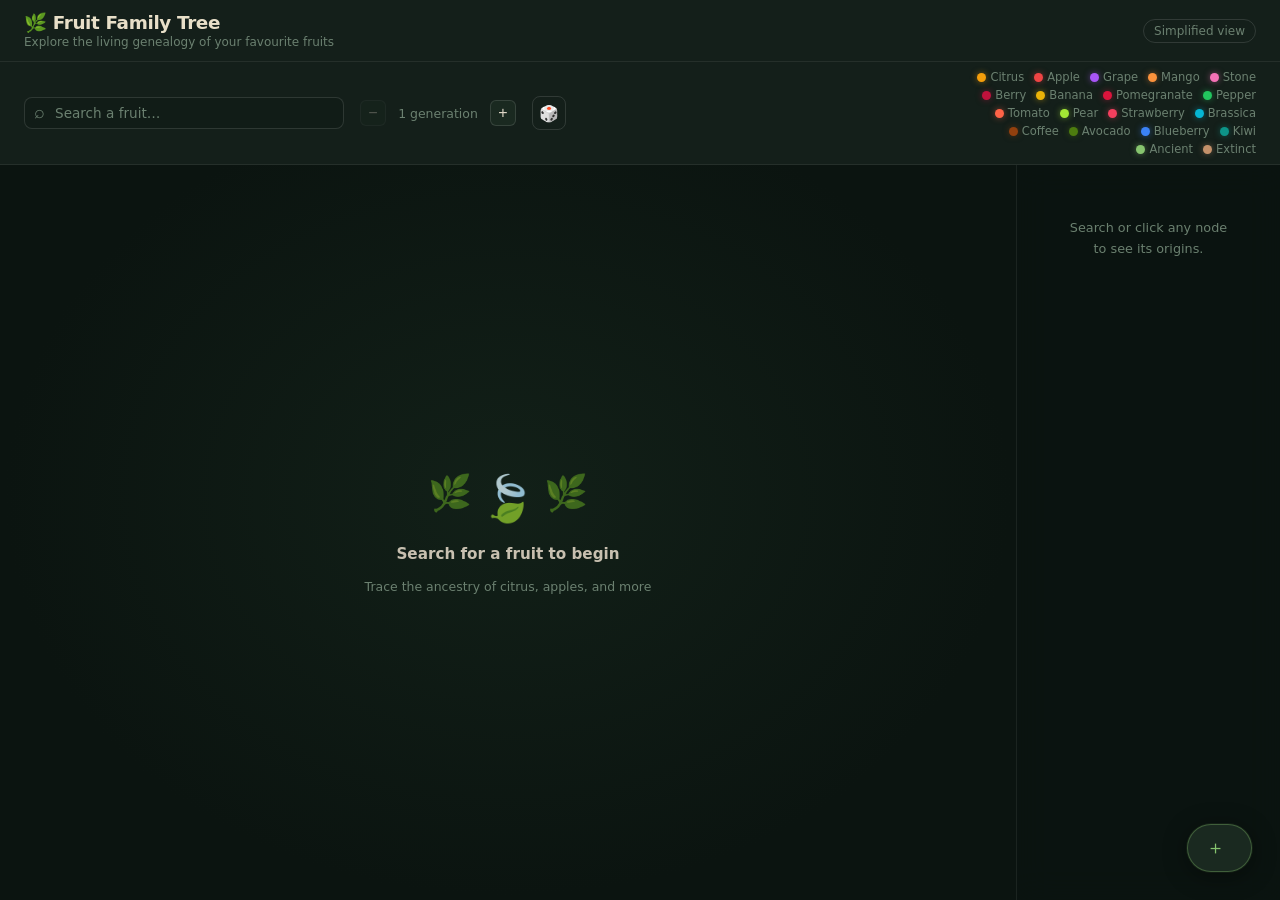
<file: index.html>
<!DOCTYPE html>
<html lang="en">
<head>
  <meta charset="UTF-8">
  <meta name="viewport" content="width=device-width, initial-scale=1.0">
  <title>Fruit Family Tree</title>
  <link rel="stylesheet" href="style.css">
</head>
<body>

  <!-- ── Header ─────────────────────────────────────────────────────────── -->
  <header>
    <div class="header-left">
      <h1>🌿 Fruit Family Tree</h1>
      <p class="subtitle">Explore the living genealogy of your favourite fruits</p>
    </div>
    <a href="simple.html" class="view-toggle">Simplified view</a>
  </header>

  <!-- ── Toolbar ────────────────────────────────────────────────────────── -->
  <div class="toolbar">
    <div class="search-wrapper">
      <span class="search-icon">⌕</span>
      <input type="text" id="search-input" placeholder="Search a fruit…" autocomplete="off" spellcheck="false">
      <ul id="suggestions"></ul>
    </div>

    <div class="depth-controls">
      <button id="btn-fewer" title="Fewer generations" disabled>−</button>
      <span id="depth-label">1 generation</span>
      <button id="btn-more" title="More generations">+</button>
    </div>

    <button id="btn-random" title="Random fruit" class="btn-icon">🎲</button>

    <div class="legend" aria-label="Node colour key">
      <span class="legend-item"><span class="legend-dot citrus"></span>Citrus</span>
      <span class="legend-item"><span class="legend-dot apple"></span>Apple</span>
      <span class="legend-item"><span class="legend-dot grape"></span>Grape</span>
      <span class="legend-item"><span class="legend-dot mango"></span>Mango</span>
      <span class="legend-item"><span class="legend-dot stone"></span>Stone</span>
      <span class="legend-item"><span class="legend-dot berry"></span>Berry</span>
      <span class="legend-item"><span class="legend-dot banana"></span>Banana</span>
      <span class="legend-item"><span class="legend-dot pomegranate"></span>Pomegranate</span>
      <span class="legend-item"><span class="legend-dot pepper"></span>Pepper</span>
      <span class="legend-item"><span class="legend-dot tomato"></span>Tomato</span>
      <span class="legend-item"><span class="legend-dot pear"></span>Pear</span>
      <span class="legend-item"><span class="legend-dot strawberry"></span>Strawberry</span>
      <span class="legend-item"><span class="legend-dot brassica"></span>Brassica</span>
      <span class="legend-item"><span class="legend-dot coffee"></span>Coffee</span>
      <span class="legend-item"><span class="legend-dot avocado"></span>Avocado</span>
      <span class="legend-item"><span class="legend-dot blueberry"></span>Blueberry</span>
      <span class="legend-item"><span class="legend-dot kiwi"></span>Kiwi</span>
      <span class="legend-item"><span class="legend-dot ancient"></span>Ancient</span>
      <span class="legend-item"><span class="legend-dot extinct"></span>Extinct</span>
    </div>
  </div>

  <!-- ── Main ───────────────────────────────────────────────────────────── -->
  <main>
    <div id="graph-container">
      <svg id="graph"></svg>
      <div id="empty-state">
        <div class="empty-tree">
          <div class="empty-leaf l1">🌿</div>
          <div class="empty-leaf l2">🍃</div>
          <div class="empty-leaf l3">🌿</div>
        </div>
        <p class="empty-title">Search for a fruit to begin</p>
        <p class="empty-sub">Trace the ancestry of citrus, apples, and more</p>
      </div>
    </div>

    <aside id="info-panel">
      <div id="info-content">
        <p class="info-hint">Search or click any node<br>to see its origins.</p>
      </div>
    </aside>
  </main>

  <!-- ── Suggestion FAB ─────────────────────────────────────────────────── -->
  <button id="fab-suggest" title="Suggest a fruit to add">
    <span class="fab-icon">＋</span>
    <span class="fab-label">Suggest a fruit</span>
  </button>

  <!-- ── Suggestion modal ───────────────────────────────────────────────── -->
  <dialog id="suggest-modal">
    <div class="modal-inner">
      <div class="modal-header">
        <h2>Suggest a Fruit</h2>
        <p>Help us grow the tree. Fill in what you know — we'll verify the rest.</p>
        <button class="modal-close" id="modal-close" aria-label="Close">✕</button>
      </div>

      <form id="suggest-form" novalidate>
        <div class="form-row">
          <label for="s-name">Common name <span class="req">*</span></label>
          <input type="text" id="s-name" placeholder="e.g. Blood Lime" required>
        </div>

        <div class="form-row">
          <label for="s-sci">Scientific name</label>
          <input type="text" id="s-sci" placeholder="e.g. Citrus × wintersii">
        </div>

        <div class="form-row">
          <label>Parents</label>
          <div class="tag-field" id="parents-field">
            <div class="tag-chips" id="parent-chips"></div>
            <input type="text" id="parent-text" placeholder="Type a parent fruit…" autocomplete="off">
          </div>
          <ul class="tag-sugg" id="parent-sugg"></ul>
        </div>

        <div class="form-row two-col">
          <div>
            <label for="s-cat">Category</label>
            <select id="s-cat">
              <option value="citrus">Citrus</option>
              <option value="apple">Apple</option>
              <option value="stone">Stone fruit</option>
              <option value="berry">Berry</option>
              <option value="tropical">Tropical</option>
              <option value="other">Other</option>
            </select>
          </div>
          <div>
            <label for="s-emoji">Emoji</label>
            <input type="text" id="s-emoji" placeholder="🍋" maxlength="2">
          </div>
        </div>

        <div class="form-row">
          <label for="s-desc">Description</label>
          <textarea id="s-desc" rows="3" placeholder="Brief origin and flavour notes…"></textarea>
        </div>

        <div class="form-row">
          <label for="s-status">Status</label>
          <select id="s-status">
            <option value="">Common / Modern</option>
            <option value="ancient">Ancient / Fundamental</option>
            <option value="heritage">Heritage / Rare</option>
            <option value="extinct">Extinct</option>
          </select>
        </div>
      </form>

      <div class="modal-preview" id="modal-preview" style="display:none">
        <p class="preview-label">JSON entry — paste into data.js:</p>
        <pre id="preview-code"></pre>
      </div>

      <div class="modal-actions">
        <button class="btn-secondary" id="modal-cancel">Cancel</button>
        <button class="btn-primary" id="modal-preview-btn">Preview JSON</button>
        <button class="btn-copy" id="modal-copy" style="display:none">Copy to clipboard</button>
      </div>
    </div>
  </dialog>

  <script src="https://d3js.org/d3.v7.min.js"></script>
  <script src="data.js"></script>
  <script src="graph.js"></script>
</body>
</html>
</file>
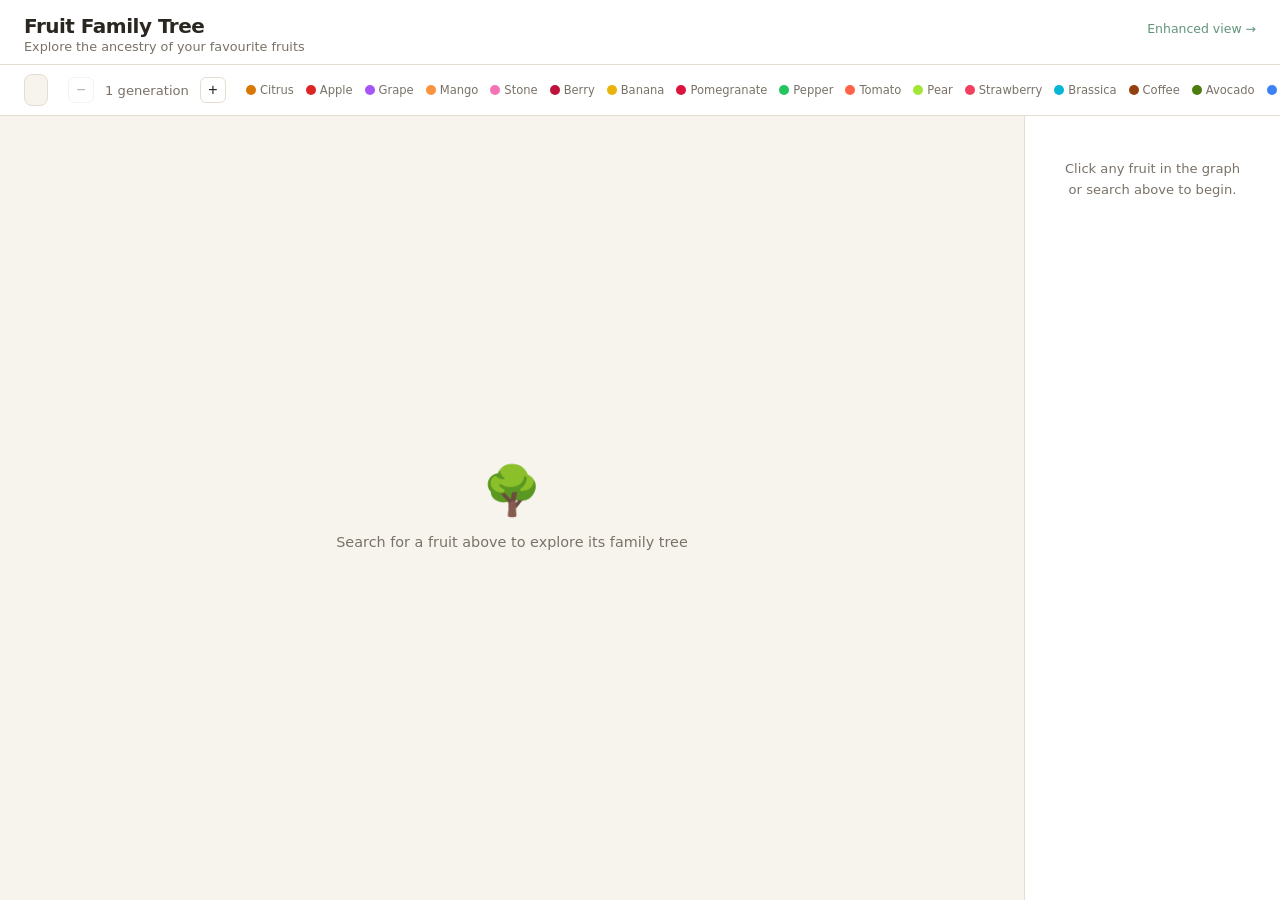
<file: simple.html>
<!DOCTYPE html>
<html lang="en">
<head>
  <meta charset="UTF-8">
  <meta name="viewport" content="width=device-width, initial-scale=1.0">
  <title>Fruit Family Tree — Simple View</title>
  <link rel="stylesheet" href="style-simple.css">
</head>
<body>

  <header>
    <div style="display:flex;align-items:baseline;justify-content:space-between">
      <div>
        <h1>Fruit Family Tree</h1>
        <p class="subtitle">Explore the ancestry of your favourite fruits</p>
      </div>
      <a href="index.html" style="font-size:.78rem;color:var(--ancient);text-decoration:none;opacity:.8">Enhanced view →</a>
    </div>
  </header>

  <div class="toolbar">
    <div class="search-wrapper">
      <input type="text" id="search-input" placeholder="Search a fruit…" autocomplete="off" spellcheck="false">
      <ul id="suggestions"></ul>
    </div>

    <div class="depth-controls">
      <button id="btn-fewer" title="Fewer generations" disabled>−</button>
      <span id="depth-label">1 generation</span>
      <button id="btn-more" title="More generations">+</button>
    </div>

    <div class="legend">
      <span class="legend-dot" style="background:#d97706"></span>Citrus
      <span class="legend-dot" style="background:#dc2626; margin-left:8px"></span>Apple
      <span class="legend-dot" style="background:#a855f7; margin-left:8px"></span>Grape
      <span class="legend-dot" style="background:#fb923c; margin-left:8px"></span>Mango
      <span class="legend-dot" style="background:#f472b6; margin-left:8px"></span>Stone
      <span class="legend-dot" style="background:#be123c; margin-left:8px"></span>Berry
      <span class="legend-dot" style="background:#eab308; margin-left:8px"></span>Banana
      <span class="legend-dot" style="background:#dc143c; margin-left:8px"></span>Pomegranate
      <span class="legend-dot" style="background:#22c55e; margin-left:8px"></span>Pepper
      <span class="legend-dot" style="background:#ff6347; margin-left:8px"></span>Tomato
      <span class="legend-dot" style="background:#a3e635; margin-left:8px"></span>Pear
      <span class="legend-dot" style="background:#f43f5e; margin-left:8px"></span>Strawberry
      <span class="legend-dot" style="background:#06b6d4; margin-left:8px"></span>Brassica
      <span class="legend-dot" style="background:#92400e; margin-left:8px"></span>Coffee
      <span class="legend-dot" style="background:#4d7c0f; margin-left:8px"></span>Avocado
      <span class="legend-dot" style="background:#3b82f6; margin-left:8px"></span>Blueberry
      <span class="legend-dot" style="background:#0d9488; margin-left:8px"></span>Kiwi
      <span class="legend-dot" style="background:#3d7a5a; margin-left:8px"></span>Ancient
      <span class="legend-dot" style="background:#c4916a; margin-left:8px; border:1px dashed #c4916a"></span>Extinct
    </div>
  </div>

  <main>
    <div id="graph-container">
      <svg id="graph"></svg>
      <div id="empty-state">
        <div class="empty-icon">🌳</div>
        <p>Search for a fruit above to explore its family tree</p>
      </div>
    </div>

    <aside id="info-panel">
      <div id="info-content">
        <p class="info-hint">Click any fruit in the graph<br>or search above to begin.</p>
      </div>
    </aside>
  </main>

  <script src="https://d3js.org/d3.v7.min.js"></script>
  <script src="data.js"></script>
  <script src="graph-simple.js"></script>
</body>
</html>
</file>
<file: style.css>
*, *::before, *::after { box-sizing: border-box; margin: 0; padding: 0; }

/* ── Design tokens ────────────────────────────────────────────────────────── */
:root {
  --bg:          #0b1410;
  --bg2:         #111c17;
  --surface:     #141f1a;
  --surface2:    #1a2920;
  --border:      rgba(255,255,255,.07);
  --border-med:  rgba(255,255,255,.12);
  --text:        #ddd5c5;
  --muted:       #6b8070;
  --citrus:      #f59e0b;
  --apple:       #ef4444;
  --ancient:     #86c46e;
  --ancient-dim: rgba(134,196,110,.12);
  --focus-col:   #5ef0a0;
  --focus-bg:    #0b2017;
  --extinct:     #c4916a;
  --grape:       #a855f7;
  --mango:       #fb923c;
  --stone:       #f472b6;
  --berry:       #be123c;
  --banana:      #eab308;
  --pomegranate: #dc143c;
  --pepper:      #22c55e;
  --tomato:      #ff6347;
  --pear:        #a3e635;
  --strawberry:  #f43f5e;
  --brassica:    #06b6d4;
  --coffee:      #92400e;
  --avocado:     #4d7c0f;
  --blueberry:   #3b82f6;
  --kiwi:        #0d9488;
  --shadow-sm:   0 2px 8px rgba(0,0,0,.4);
  --shadow-lg:   0 8px 32px rgba(0,0,0,.5);
  --glow-green:  0 0 20px rgba(94,240,160,.25);
  --glow-amber:  0 0 20px rgba(245,158,11,.2);
}

body {
  font-family: -apple-system, BlinkMacSystemFont, 'Segoe UI', system-ui, sans-serif;
  background: var(--bg);
  color: var(--text);
  height: 100dvh;
  display: flex;
  flex-direction: column;
  overflow: hidden;
}

/* ── Header ──────────────────────────────────────────────────────────────── */
header {
  display: flex;
  align-items: center;
  justify-content: space-between;
  padding: 12px 24px;
  background: var(--surface);
  border-bottom: 1px solid var(--border);
  flex-shrink: 0;
}

.header-left h1 {
  font-size: 1.15rem;
  font-weight: 700;
  letter-spacing: -.02em;
  color: #e8dfc8;
}

.subtitle {
  font-size: .75rem;
  color: var(--muted);
  margin-top: 1px;
}

.view-toggle {
  font-size: .75rem;
  color: var(--muted);
  text-decoration: none;
  padding: 4px 10px;
  border: 1px solid var(--border-med);
  border-radius: 20px;
  transition: color .15s, border-color .15s;
}
.view-toggle:hover { color: var(--ancient); border-color: var(--ancient); }

/* ── Toolbar ─────────────────────────────────────────────────────────────── */
.toolbar {
  display: flex;
  align-items: center;
  gap: 16px;
  padding: 8px 24px;
  background: var(--surface);
  border-bottom: 1px solid var(--border);
  flex-shrink: 0;
  position: relative;
  z-index: 50;
}

.search-wrapper {
  position: relative;
  flex: 1;
  max-width: 320px;
  display: flex;
  align-items: center;
}

.search-icon {
  position: absolute;
  left: 10px;
  font-size: 1.1rem;
  color: var(--muted);
  pointer-events: none;
  line-height: 1;
  top: 50%;
  transform: translateY(-50%);
}

#search-input {
  width: 100%;
  padding: 7px 10px 7px 30px;
  border: 1.5px solid var(--border-med);
  border-radius: 8px;
  font-size: .85rem;
  background: var(--bg2);
  color: var(--text);
  outline: none;
  transition: border-color .18s, box-shadow .18s;
}
#search-input::placeholder { color: var(--muted); }
#search-input:focus {
  border-color: var(--ancient);
  box-shadow: 0 0 0 3px rgba(134,196,110,.12);
}

#suggestions {
  display: none;
  position: absolute;
  top: calc(100% + 5px);
  left: 0; right: 0;
  background: var(--surface2);
  border: 1px solid var(--border-med);
  border-radius: 10px;
  box-shadow: var(--shadow-lg);
  list-style: none;
  max-height: 220px;
  overflow-y: auto;
  z-index: 100;
  padding: 4px;
}
#suggestions.open { display: block; }

#suggestions li {
  padding: 7px 10px;
  cursor: pointer;
  font-size: .83rem;
  border-radius: 7px;
  display: flex;
  align-items: baseline;
  gap: 7px;
  transition: background .1s;
}
#suggestions li:hover,
#suggestions li.hi { background: rgba(255,255,255,.05); }

.s-icon  { font-size: .9rem; }
.s-name  { font-weight: 500; color: var(--text); }
.s-sci   { font-size: .73rem; color: var(--muted); font-style: italic; }
.s-anc   { font-size: .65rem; color: var(--ancient); background: var(--ancient-dim); padding: 1px 5px; border-radius: 8px; margin-left: auto; }

.depth-controls {
  display: flex;
  align-items: center;
  gap: 8px;
  font-size: .8rem;
  color: var(--muted);
}

.depth-controls button {
  width: 26px; height: 26px;
  border: 1px solid var(--border-med);
  border-radius: 6px;
  background: var(--surface2);
  cursor: pointer;
  font-size: 1rem;
  color: var(--text);
  transition: border-color .15s, box-shadow .15s;
  display: flex;
  align-items: center;
  justify-content: center;
}
.depth-controls button:hover:not(:disabled) {
  border-color: var(--ancient);
  box-shadow: 0 0 0 2px rgba(134,196,110,.12);
}
.depth-controls button:disabled { opacity: .3; cursor: default; }
#depth-label { min-width: 88px; text-align: center; font-size: .78rem; }

.btn-icon {
  background: none;
  border: 1px solid var(--border-med);
  border-radius: 8px;
  width: 34px; height: 34px;
  cursor: pointer;
  font-size: 1rem;
  display: flex;
  align-items: center;
  justify-content: center;
  transition: border-color .15s, background .15s, transform .1s;
  flex-shrink: 0;
}
.btn-icon:hover {
  border-color: var(--ancient);
  background: var(--ancient-dim);
  transform: scale(1.05);
}
.btn-icon:active { transform: scale(.95); }

.legend {
  display: flex;
  flex-wrap: wrap;
  align-items: center;
  gap: 4px 10px;
  font-size: .72rem;
  color: var(--muted);
  margin-left: auto;
  max-width: 280px;
  justify-content: flex-end;
}
.legend-item {
  display: flex;
  align-items: center;
  gap: 4px;
  white-space: nowrap;
}
.legend-dot {
  display: inline-block;
  width: 9px; height: 9px;
  border-radius: 50%;
  flex-shrink: 0;
}
.legend-dot.citrus  { background: var(--citrus);  box-shadow: 0 0 6px rgba(245,158,11,.5); }
.legend-dot.apple   { background: var(--apple);   box-shadow: 0 0 6px rgba(239,68,68,.5); }
.legend-dot.grape   { background: var(--grape);   box-shadow: 0 0 6px rgba(168,85,247,.5); }
.legend-dot.mango   { background: var(--mango);   box-shadow: 0 0 6px rgba(251,146,60,.5); }
.legend-dot.stone   { background: var(--stone);   box-shadow: 0 0 6px rgba(244,114,182,.5); }
.legend-dot.berry   { background: var(--berry);   box-shadow: 0 0 6px rgba(190,18,60,.5); }
.legend-dot.banana  { background: var(--banana);  box-shadow: 0 0 6px rgba(234,179,8,.5); }
.legend-dot.pomegranate { background: var(--pomegranate); box-shadow: 0 0 6px rgba(220,20,60,.5); }
.legend-dot.pepper      { background: var(--pepper);      box-shadow: 0 0 6px rgba(34,197,94,.5); }
.legend-dot.tomato      { background: var(--tomato);      box-shadow: 0 0 6px rgba(255,99,71,.5); }
.legend-dot.pear        { background: var(--pear);        box-shadow: 0 0 6px rgba(163,230,53,.5); }
.legend-dot.strawberry  { background: var(--strawberry);  box-shadow: 0 0 6px rgba(244,63,94,.5); }
.legend-dot.brassica    { background: var(--brassica);    box-shadow: 0 0 6px rgba(6,182,212,.5); }
.legend-dot.coffee      { background: var(--coffee);      box-shadow: 0 0 6px rgba(146,64,14,.5); }
.legend-dot.avocado     { background: var(--avocado);     box-shadow: 0 0 6px rgba(77,124,15,.5); }
.legend-dot.blueberry   { background: var(--blueberry);   box-shadow: 0 0 6px rgba(59,130,246,.5); }
.legend-dot.kiwi        { background: var(--kiwi);        box-shadow: 0 0 6px rgba(13,148,136,.5); }
.legend-dot.ancient { background: var(--ancient); box-shadow: 0 0 6px rgba(134,196,110,.5); border: 1px dashed var(--ancient); }
.legend-dot.extinct { background: var(--extinct); box-shadow: 0 0 6px rgba(196,145,106,.5); border: 1px dashed var(--extinct); }

/* ── Main layout ─────────────────────────────────────────────────────────── */
main {
  display: flex;
  flex: 1;
  overflow: hidden;
}

#graph-container {
  flex: 1;
  position: relative;
  overflow: hidden;
  background: radial-gradient(ellipse at 50% 45%, #122018 0%, #0b1410 70%);
}

#graph { width: 100%; height: 100%; display: block; }

/* ── Empty state ─────────────────────────────────────────────────────────── */
#empty-state {
  position: absolute;
  inset: 0;
  display: flex;
  flex-direction: column;
  align-items: center;
  justify-content: center;
  gap: 16px;
  pointer-events: none;
}
#empty-state.hidden { display: none; }

.empty-tree {
  display: flex;
  gap: 8px;
  font-size: 2.2rem;
  margin-bottom: 4px;
}
.empty-leaf {
  animation: float 4s ease-in-out infinite;
  opacity: .6;
}
.empty-leaf.l1 { animation-delay: 0s; }
.empty-leaf.l2 { animation-delay: .8s; font-size: 2.8rem; opacity: .8; }
.empty-leaf.l3 { animation-delay: 1.6s; }

@keyframes float {
  0%, 100% { transform: translateY(0); }
  50% { transform: translateY(-8px); }
}

.empty-title { font-size: .95rem; font-weight: 600; color: #c8c0b0; }
.empty-sub   { font-size: .78rem; color: var(--muted); }

/* ── Info panel ──────────────────────────────────────────────────────────── */
#info-panel {
  width: 264px;
  border-left: 1px solid var(--border);
  background: rgba(11,20,16,.88);
  backdrop-filter: blur(16px);
  -webkit-backdrop-filter: blur(16px);
  padding: 20px 16px;
  overflow-y: auto;
  flex-shrink: 0;
  scrollbar-width: thin;
  scrollbar-color: var(--border-med) transparent;
}

.info-hint {
  font-size: .8rem;
  color: var(--muted);
  line-height: 1.65;
  text-align: center;
  margin-top: 32px;
}

.info-emoji {
  font-size: 2.8rem;
  line-height: 1;
  margin-bottom: 10px;
  filter: drop-shadow(0 0 12px rgba(255,255,255,.2));
}

.info-name {
  font-size: 1.1rem;
  font-weight: 700;
  line-height: 1.25;
  color: #e8dfc8;
  margin-bottom: 3px;
}

.info-sci {
  font-style: italic;
  font-size: .76rem;
  color: var(--muted);
  margin-bottom: 10px;
}

.info-badge {
  display: inline-flex;
  align-items: center;
  gap: 4px;
  padding: 3px 10px;
  border-radius: 20px;
  font-size: .68rem;
  font-weight: 600;
  text-transform: uppercase;
  letter-spacing: .06em;
  margin-bottom: 13px;
  border: 1px solid transparent;
}
.info-badge.citrus  { background: rgba(245,158,11,.12); color: #f9c74f; border-color: rgba(245,158,11,.3); }
.info-badge.apple   { background: rgba(239,68,68,.12);  color: #f87171; border-color: rgba(239,68,68,.3); }
.info-badge.ancient {
  background: rgba(134,196,110,.1);
  color: var(--ancient);
  border-color: rgba(134,196,110,.3);
  border-style: dashed;
}
.info-badge.extinct {
  background: rgba(196,145,106,.1);
  color: var(--extinct);
  border-color: rgba(196,145,106,.3);
  border-style: dashed;
}
.info-badge.grape  { background: rgba(168,85,247,.12); color: #c084fc; border-color: rgba(168,85,247,.3); }
.info-badge.mango  { background: rgba(251,146,60,.12);  color: #fb923c; border-color: rgba(251,146,60,.3); }
.info-badge.stone  { background: rgba(244,114,182,.12); color: #f472b6; border-color: rgba(244,114,182,.3); }
.info-badge.berry  { background: rgba(190,18,60,.12);   color: #fb7185; border-color: rgba(190,18,60,.3); }
.info-badge.banana      { background: rgba(234,179,8,.12);   color: #facc15; border-color: rgba(234,179,8,.3); }
.info-badge.pomegranate { background: rgba(220,20,60,.12);  color: #f43f5e; border-color: rgba(220,20,60,.3); }
.info-badge.pepper      { background: rgba(34,197,94,.12);  color: #4ade80; border-color: rgba(34,197,94,.3); }
.info-badge.tomato      { background: rgba(255,99,71,.12);  color: #ff8c73; border-color: rgba(255,99,71,.3); }
.info-badge.pear        { background: rgba(163,230,53,.12); color: #bef264; border-color: rgba(163,230,53,.3); }
.info-badge.strawberry  { background: rgba(244,63,94,.12);  color: #fb7185; border-color: rgba(244,63,94,.3); }
.info-badge.brassica    { background: rgba(6,182,212,.12);  color: #22d3ee; border-color: rgba(6,182,212,.3); }
.info-badge.coffee      { background: rgba(146,64,14,.12);  color: #d97706; border-color: rgba(146,64,14,.3); }
.info-badge.avocado     { background: rgba(77,124,15,.12);  color: #84cc16; border-color: rgba(77,124,15,.3); }
.info-badge.blueberry   { background: rgba(59,130,246,.12); color: #93c5fd; border-color: rgba(59,130,246,.3); }
.info-badge.kiwi        { background: rgba(13,148,136,.12); color: #2dd4bf; border-color: rgba(13,148,136,.3); }

.info-desc {
  font-size: .8rem;
  line-height: 1.65;
  color: #b0a898;
  margin-bottom: 14px;
}

.info-links {
  margin-bottom: 14px;
  display: flex;
  flex-direction: column;
  gap: 4px;
}
.info-link {
  font-size: .74rem;
  color: var(--ancient);
  text-decoration: none;
  opacity: .8;
  transition: opacity .15s;
}
.info-link:hover { opacity: 1; }
.info-link::before { content: '↗ '; }

.info-section { margin-top: 14px; }
.info-section h3 {
  font-size: .65rem;
  text-transform: uppercase;
  letter-spacing: .1em;
  color: var(--muted);
  margin-bottom: 7px;
}

.chip-list { display: flex; flex-wrap: wrap; gap: 5px; }

.chip {
  padding: 4px 10px;
  border-radius: 20px;
  background: rgba(255,255,255,.04);
  border: 1px solid var(--border-med);
  font-size: .76rem;
  cursor: pointer;
  color: var(--text);
  transition: border-color .12s, background .12s, color .12s;
}
.chip:hover {
  border-color: var(--ancient);
  background: var(--ancient-dim);
  color: var(--ancient);
}

/* ── SVG leaf sway animations ────────────────────────────────────────────── */
@keyframes sway1 { 0%, 100% { transform: rotate(-5deg); } 50% { transform: rotate(6deg); } }
@keyframes sway2 { 0%, 100% { transform: rotate(4deg); }  50% { transform: rotate(-7deg); } }
@keyframes sway3 { 0%, 100% { transform: rotate(-6deg); } 50% { transform: rotate(4deg); } }
@keyframes sway4 { 0%, 100% { transform: rotate(3deg); }  50% { transform: rotate(-5deg); } }

.leaf-sway-1 { transform-box: fill-box; transform-origin: 50% 100%; animation: sway1 4s ease-in-out infinite; }
.leaf-sway-2 { transform-box: fill-box; transform-origin: 50% 100%; animation: sway2 3.4s ease-in-out infinite .6s; }
.leaf-sway-3 { transform-box: fill-box; transform-origin: 50% 0%;   animation: sway3 5s ease-in-out infinite 1.2s; }
.leaf-sway-4 { transform-box: fill-box; transform-origin: 50% 0%;   animation: sway4 4.2s ease-in-out infinite .3s; }

/* Hover on graph nodes */
.node-outer { cursor: pointer; }
.node-outer:hover .node-pill { filter: brightness(1.15); }
.node-outer .node-pill { transition: filter .15s; }

/* ── FAB ─────────────────────────────────────────────────────────────────── */
#fab-suggest {
  position: fixed;
  bottom: 28px;
  right: 28px;
  background: var(--surface2);
  border: 1px solid rgba(134,196,110,.35);
  color: var(--ancient);
  border-radius: 28px;
  height: 48px;
  padding: 0 18px;
  display: flex;
  align-items: center;
  gap: 8px;
  cursor: pointer;
  box-shadow: 0 4px 24px rgba(0,0,0,.4), 0 0 0 1px rgba(134,196,110,.1);
  overflow: hidden;
  transition: all .25s cubic-bezier(.4,0,.2,1);
  z-index: 40;
  white-space: nowrap;
}
.fab-icon { font-size: 1.2rem; font-weight: 300; line-height: 1; }
.fab-label {
  font-size: .82rem;
  font-weight: 600;
  max-width: 0;
  overflow: hidden;
  opacity: 0;
  transition: max-width .25s cubic-bezier(.4,0,.2,1), opacity .2s;
}
#fab-suggest:hover {
  box-shadow: 0 4px 24px rgba(0,0,0,.4), var(--glow-green);
  background: rgba(134,196,110,.1);
}
#fab-suggest:hover .fab-label { max-width: 130px; opacity: 1; }

/* ── Suggestion modal ────────────────────────────────────────────────────── */
dialog {
  padding: 0;
  border: 1px solid var(--border-med);
  border-radius: 16px;
  background: var(--surface2);
  color: var(--text);
  max-width: 520px;
  width: calc(100vw - 48px);
  max-height: 90dvh;
  overflow-y: auto;
  box-shadow: var(--shadow-lg);
  scrollbar-width: thin;
  scrollbar-color: var(--border-med) transparent;
}
dialog::backdrop {
  background: rgba(0,0,0,.7);
  backdrop-filter: blur(6px);
}
dialog[open] {
  animation: modal-in .28s cubic-bezier(.34,1.4,.64,1) both;
}
@keyframes modal-in {
  from { transform: translateY(16px) scale(.96); opacity: 0; }
  to   { transform: translateY(0) scale(1);      opacity: 1; }
}

.modal-inner { padding: 28px; }

.modal-header {
  margin-bottom: 22px;
  position: relative;
  padding-right: 40px;
}
.modal-header h2 {
  font-size: 1.1rem;
  font-weight: 700;
  color: #e8dfc8;
  margin-bottom: 4px;
}
.modal-header p {
  font-size: .8rem;
  color: var(--muted);
  line-height: 1.5;
}
.modal-close {
  position: absolute;
  top: 0; right: 0;
  background: none;
  border: none;
  color: var(--muted);
  font-size: 1rem;
  cursor: pointer;
  width: 28px; height: 28px;
  display: flex;
  align-items: center;
  justify-content: center;
  border-radius: 6px;
  transition: background .12s, color .12s;
}
.modal-close:hover { background: rgba(255,255,255,.06); color: var(--text); }

.form-row {
  margin-bottom: 16px;
  display: flex;
  flex-direction: column;
  gap: 6px;
}
.form-row.two-col { flex-direction: row; gap: 12px; }
.form-row.two-col > div { flex: 1; display: flex; flex-direction: column; gap: 6px; }

label {
  font-size: .75rem;
  font-weight: 600;
  color: var(--muted);
  text-transform: uppercase;
  letter-spacing: .05em;
}
.req { color: var(--ancient); }

input[type=text],
input[type=email],
textarea,
select {
  background: var(--bg2);
  border: 1px solid var(--border-med);
  border-radius: 8px;
  color: var(--text);
  font-size: .85rem;
  font-family: inherit;
  padding: 8px 10px;
  outline: none;
  transition: border-color .15s, box-shadow .15s;
  width: 100%;
}
input:focus, textarea:focus, select:focus {
  border-color: var(--ancient);
  box-shadow: 0 0 0 3px rgba(134,196,110,.1);
}
select option { background: var(--surface2); }
textarea { resize: vertical; min-height: 72px; }

/* Tag / chip input */
.tag-field {
  background: var(--bg2);
  border: 1px solid var(--border-med);
  border-radius: 8px;
  padding: 6px 8px;
  display: flex;
  flex-wrap: wrap;
  gap: 5px;
  align-items: center;
  cursor: text;
  min-height: 40px;
  transition: border-color .15s, box-shadow .15s;
}
.tag-field:focus-within {
  border-color: var(--ancient);
  box-shadow: 0 0 0 3px rgba(134,196,110,.1);
}
.tag-field input {
  border: none;
  background: none;
  padding: 0;
  font-size: .83rem;
  flex: 1;
  min-width: 80px;
  outline: none;
  box-shadow: none;
}
.tag-chip {
  display: inline-flex;
  align-items: center;
  gap: 4px;
  background: var(--ancient-dim);
  border: 1px solid rgba(134,196,110,.25);
  color: var(--ancient);
  border-radius: 12px;
  padding: 2px 8px;
  font-size: .76rem;
}
.tag-chip button {
  background: none;
  border: none;
  color: var(--ancient);
  cursor: pointer;
  font-size: .7rem;
  padding: 0;
  opacity: .7;
  line-height: 1;
}
.tag-chip button:hover { opacity: 1; }

.tag-sugg {
  display: none;
  background: var(--surface2);
  border: 1px solid var(--border-med);
  border-radius: 8px;
  list-style: none;
  padding: 4px;
  max-height: 160px;
  overflow-y: auto;
  box-shadow: var(--shadow-sm);
}
.tag-sugg.open { display: block; }
.tag-sugg li {
  padding: 6px 10px;
  font-size: .82rem;
  cursor: pointer;
  border-radius: 6px;
  transition: background .1s;
}
.tag-sugg li:hover { background: rgba(255,255,255,.05); }

.modal-preview {
  margin: 18px 0;
  background: var(--bg);
  border: 1px solid var(--border-med);
  border-radius: 10px;
  overflow: hidden;
}
.preview-label {
  font-size: .7rem;
  color: var(--muted);
  padding: 8px 12px 4px;
  text-transform: uppercase;
  letter-spacing: .06em;
}
#preview-code {
  font-family: 'Cascadia Code', 'Fira Code', 'Consolas', monospace;
  font-size: .75rem;
  color: #a8d89a;
  padding: 8px 14px 14px;
  white-space: pre;
  overflow-x: auto;
  line-height: 1.6;
}

.modal-actions {
  display: flex;
  gap: 8px;
  justify-content: flex-end;
  margin-top: 20px;
  padding-top: 16px;
  border-top: 1px solid var(--border);
}

.btn-primary, .btn-secondary, .btn-copy {
  padding: 8px 18px;
  border-radius: 8px;
  font-size: .83rem;
  font-weight: 600;
  font-family: inherit;
  cursor: pointer;
  transition: all .15s;
  border: 1px solid transparent;
}
.btn-primary {
  background: rgba(134,196,110,.15);
  border-color: rgba(134,196,110,.35);
  color: var(--ancient);
}
.btn-primary:hover { background: rgba(134,196,110,.25); box-shadow: var(--glow-green); }
.btn-secondary {
  background: rgba(255,255,255,.04);
  border-color: var(--border-med);
  color: var(--muted);
}
.btn-secondary:hover { background: rgba(255,255,255,.07); color: var(--text); }
.btn-copy {
  background: rgba(94,240,160,.15);
  border-color: rgba(94,240,160,.35);
  color: var(--focus-col);
}
.btn-copy:hover { background: rgba(94,240,160,.25); }

.copy-ok { color: var(--ancient) !important; }

/* ── Mobile ───────────────────────────────────────────────────────────────── */
@media (max-width: 640px) {
  /* Header — tighten and drop subtitle */
  header { padding: 9px 14px; }
  .header-left h1 { font-size: 1rem; }
  .subtitle { display: none; }

  /* Toolbar — search gets its own full-width row; controls wrap below it */
  .toolbar {
    flex-wrap: wrap;
    gap: 8px 10px;
    padding: 7px 12px;
  }
  .search-wrapper { flex-basis: 100%; max-width: none; order: -1; }
  .legend { display: none; }
  #depth-label { min-width: 72px; font-size: .74rem; }

  /* Main layout — stack vertically so graph is on top */
  main { flex-direction: column; }

  /* Info panel — bottom strip instead of right sidebar */
  #info-panel {
    width: 100%;
    max-height: 38dvh;
    border-left: none;
    border-top: 1px solid var(--border);
    padding: 12px 14px;
  }

  /* FAB — float above the info strip, show icon only */
  #fab-suggest {
    bottom: calc(38dvh + 12px);
    right: 14px;
    width: 48px;
    padding: 0;
    justify-content: center;
    border-radius: 50%;
  }
  #fab-suggest .fab-label { display: none; }

  /* Modal — use nearly full screen */
  dialog { width: calc(100vw - 20px); max-height: 94dvh; }
  .modal-inner { padding: 18px 14px; }
  .form-row.two-col { flex-direction: column; }
  .modal-actions { flex-wrap: wrap; }
}
</file>
<file: style-simple.css>
*, *::before, *::after { box-sizing: border-box; margin: 0; padding: 0; }

:root {
  --bg:          #f7f4ee;
  --surface:     #ffffff;
  --border:      #e4ddd1;
  --text:        #2a2620;
  --muted:       #7a7268;
  --citrus:      #d97706;
  --apple:       #dc2626;
  --ancient:     #3d7a5a;
  --focus-dark:  #1a3828;
  --edge:        #c8b898;
  --shadow:      0 2px 16px rgba(0,0,0,.09);
  --radius:      10px;
}

body {
  font-family: -apple-system, BlinkMacSystemFont, 'Segoe UI', system-ui, sans-serif;
  background: var(--bg);
  color: var(--text);
  height: 100dvh;
  display: flex;
  flex-direction: column;
  overflow: hidden;
}

/* ── Header ─────────────────────────────────────────────────────────────── */
header {
  padding: 14px 24px 10px;
  background: var(--surface);
  border-bottom: 1px solid var(--border);
  flex-shrink: 0;
}

h1 {
  font-size: 1.25rem;
  font-weight: 700;
  letter-spacing: -.025em;
}

.subtitle {
  font-size: .8rem;
  color: var(--muted);
  margin-top: 1px;
}

/* ── Toolbar ─────────────────────────────────────────────────────────────── */
.toolbar {
  display: flex;
  align-items: center;
  gap: 20px;
  padding: 9px 24px;
  background: var(--surface);
  border-bottom: 1px solid var(--border);
  flex-shrink: 0;
  position: relative;
  z-index: 50;
}

.search-wrapper {
  position: relative;
  flex: 1;
  max-width: 340px;
}

#search-input {
  width: 100%;
  padding: 7px 11px;
  border: 1.5px solid var(--border);
  border-radius: 8px;
  font-size: .875rem;
  background: var(--bg);
  color: var(--text);
  outline: none;
  transition: border-color .15s;
}

#search-input:focus { border-color: var(--ancient); }

#suggestions {
  display: none;
  position: absolute;
  top: calc(100% + 4px);
  left: 0; right: 0;
  background: var(--surface);
  border: 1.5px solid var(--border);
  border-radius: 8px;
  box-shadow: var(--shadow);
  list-style: none;
  max-height: 230px;
  overflow-y: auto;
  z-index: 100;
}

#suggestions.open { display: block; }

#suggestions li {
  padding: 7px 11px;
  cursor: pointer;
  font-size: .85rem;
  display: flex;
  align-items: baseline;
  gap: 6px;
}

#suggestions li:hover,
#suggestions li.hi { background: var(--bg); }

#suggestions .s-name { font-weight: 500; }
#suggestions .s-sci  { font-size: .76rem; color: var(--muted); font-style: italic; }

.depth-controls {
  display: flex;
  align-items: center;
  gap: 8px;
  font-size: .82rem;
  color: var(--muted);
}

.depth-controls button {
  width: 26px; height: 26px;
  border: 1.5px solid var(--border);
  border-radius: 6px;
  background: var(--surface);
  cursor: pointer;
  font-size: 1rem;
  line-height: 1;
  color: var(--text);
  transition: border-color .15s;
}

.depth-controls button:hover:not(:disabled) { border-color: var(--ancient); }
.depth-controls button:disabled { opacity: .35; cursor: default; }

#depth-label { min-width: 90px; text-align: center; }

.legend {
  display: flex;
  align-items: center;
  gap: 4px;
  font-size: .72rem;
  color: var(--muted);
  margin-left: auto;
  flex-shrink: 0;
}

.legend-dot {
  display: inline-block;
  width: 10px; height: 10px;
  border-radius: 50%;
}

/* ── Main layout ─────────────────────────────────────────────────────────── */
main {
  display: flex;
  flex: 1;
  overflow: hidden;
}

#graph-container {
  flex: 1;
  position: relative;
  overflow: hidden;
}

#graph {
  width: 100%;
  height: 100%;
  display: block;
}

#empty-state {
  position: absolute;
  inset: 0;
  display: flex;
  flex-direction: column;
  align-items: center;
  justify-content: center;
  gap: 12px;
  pointer-events: none;
}

#empty-state .empty-icon { font-size: 3rem; }

#empty-state p {
  font-size: .9rem;
  color: var(--muted);
  text-align: center;
  line-height: 1.6;
}

#empty-state.hidden { display: none; }

/* ── Info panel ──────────────────────────────────────────────────────────── */
#info-panel {
  width: 256px;
  border-left: 1px solid var(--border);
  background: var(--surface);
  padding: 18px 16px;
  overflow-y: auto;
  flex-shrink: 0;
}

.info-hint {
  font-size: .82rem;
  color: var(--muted);
  line-height: 1.6;
  text-align: center;
  margin-top: 24px;
}

.info-emoji {
  font-size: 2.2rem;
  margin-bottom: 8px;
}

.info-name {
  font-size: 1.05rem;
  font-weight: 700;
  line-height: 1.2;
  margin-bottom: 3px;
}

.info-sci {
  font-style: italic;
  font-size: .78rem;
  color: var(--muted);
  margin-bottom: 10px;
}

.info-badge {
  display: inline-block;
  padding: 2px 9px;
  border-radius: 20px;
  font-size: .7rem;
  font-weight: 600;
  text-transform: uppercase;
  letter-spacing: .04em;
  margin-bottom: 11px;
}

.info-badge.citrus  { background: #fff7e6; color: #b45309; }
.info-badge.apple   { background: #fef2f2; color: #991b1b; }
.info-badge.ancient { background: #f0fdf4; color: #166534; }
.info-badge.extinct { background: #fdf4ed; color: #92400e; }
.info-badge.grape   { background: #faf5ff; color: #7e22ce; }
.info-badge.mango   { background: #fff7ed; color: #c2410c; }
.info-badge.stone   { background: #fdf2f8; color: #9d174d; }
.info-badge.berry   { background: #fff1f2; color: #9f1239; }
.info-badge.banana      { background: #fefce8; color: #854d0e; }
.info-badge.pomegranate { background: #fff0f2; color: #9f1239; }

.info-desc {
  font-size: .82rem;
  line-height: 1.6;
  color: var(--text);
  margin-bottom: 14px;
}

.info-section { margin-top: 12px; }

.info-section h3 {
  font-size: .7rem;
  text-transform: uppercase;
  letter-spacing: .07em;
  color: var(--muted);
  margin-bottom: 6px;
}

.chip-list {
  display: flex;
  flex-wrap: wrap;
  gap: 5px;
}

.chip {
  padding: 3px 10px;
  border-radius: 20px;
  background: var(--bg);
  border: 1px solid var(--border);
  font-size: .78rem;
  cursor: pointer;
  transition: border-color .12s, background .12s;
  color: var(--text);
}

.chip:hover { border-color: var(--ancient); background: #edf5f0; }

/* ── SVG node styles (applied via D3) ────────────────────────────────────── */
.node { cursor: pointer; }
.node .pill { transition: filter .12s; }
.node:hover .pill { filter: brightness(.94); }

/* ── Mobile ───────────────────────────────────────────────────────────────── */
@media (max-width: 640px) {
  /* Header — tighten and drop subtitle */
  header { padding: 10px 14px 8px; }
  h1 { font-size: 1.05rem; }
  .subtitle { display: none; }

  /* Toolbar — search gets its own full-width row; controls wrap below it */
  .toolbar {
    flex-wrap: wrap;
    gap: 8px 10px;
    padding: 7px 12px;
  }
  .search-wrapper { flex-basis: 100%; max-width: none; }
  .legend { display: none; }
  #depth-label { min-width: 72px; }

  /* Main layout — stack vertically so graph is on top */
  main { flex-direction: column; }

  /* Info panel — bottom strip instead of right sidebar */
  #info-panel {
    width: 100%;
    max-height: 38dvh;
    border-left: none;
    border-top: 1px solid var(--border);
    padding: 12px 14px;
  }
}
</file>
